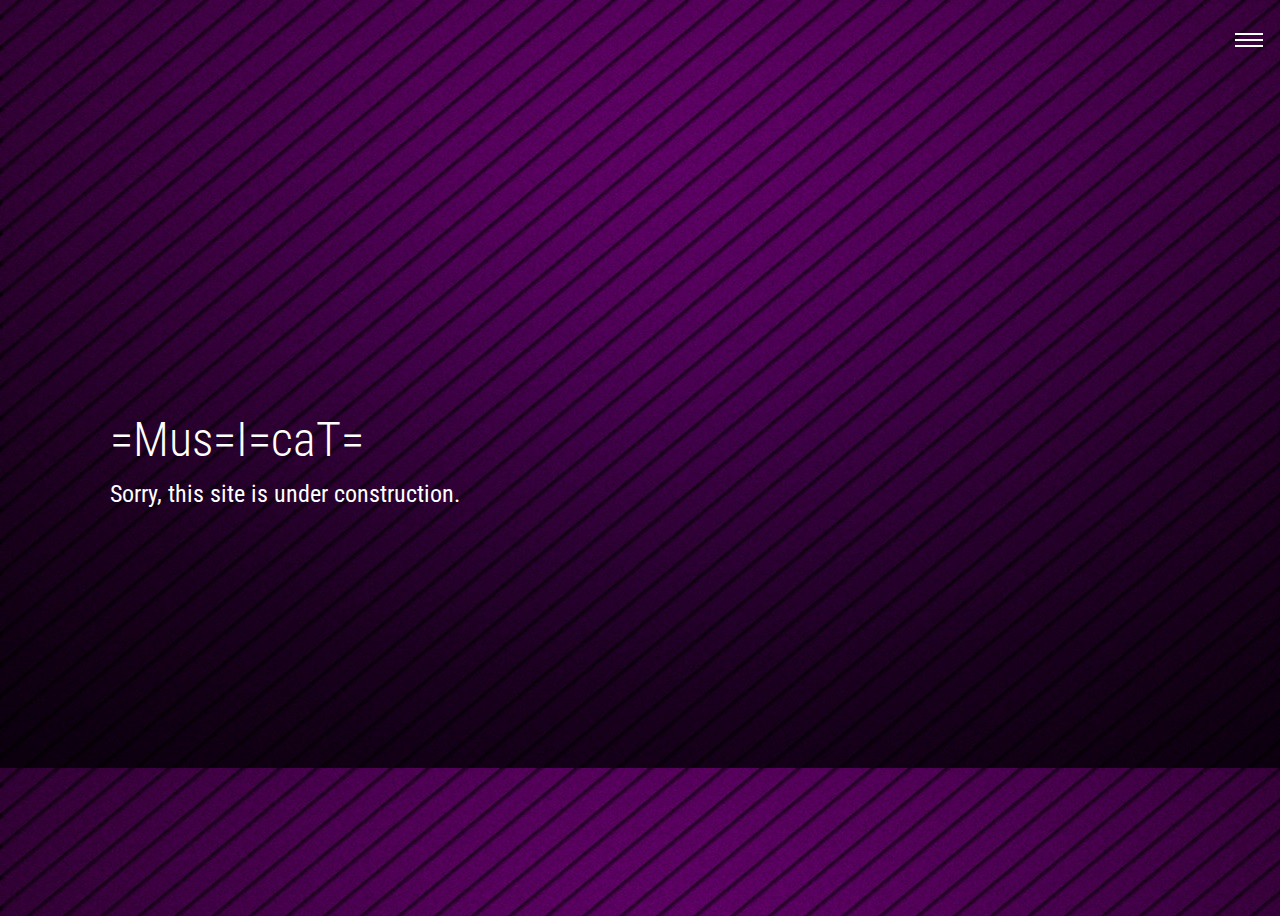
<file: index.html>
<!DOCTYPE html>
<html lang="en">
<head>
    <meta charset="UTF-8">
    <title>Document</title>
    <link rel="stylesheet" href="https://cdnjs.cloudflare.com/ajax/libs/font-awesome/4.7.0/css/font-awesome.min.css">
    
    
 <link href="https://fonts.googleapis.com/css?family=Roboto+Condensed:300,300i,400,400i,700i" rel="stylesheet">
    <style>
    
    
     * {
  box-sizing: border-box;
}
body {
  min-height: 100vh;
  background: #8404fa url(фон.jpg);
  font-family: 'Roboto Condensed', sans-serif;
  color: white;
  line-height: 1.5;
  -webkit-font-smoothing: antialiased;
}
.header {
  position: fixed;
  z-index: 5;
  width: 100%;
}
.burger {
  position: absolute;
  z-index: 10;
  right: 25px;
  top: 25px;
  cursor: pointer;
  transform: rotateY(0);
  transition: all 0.4s cubic-bezier(0.23, 1, 0.32, 1);
}
.burger__patty {
  width: 28px;
  height: 2px;
  margin: 0 0 4px 0;
  background: white;
  transition: all 0.4s cubic-bezier(0.23, 1, 0.32, 1);
}
.burger__patty:last-child {
  margin-bottom: 0;
}
.burger--close {
  transform: rotate(180deg);
}
.burger--close .burger__patty:nth-child(1) {
  transform: rotate(45deg) translate(4px, 4px);
}
.burger--close .burger__patty:nth-child(2) {
  opacity: 0;
}
.burger--close .burger__patty:nth-child(3) {
  transform: rotate(-45deg) translate(5px, -4px);
}
.menu {
  position: fixed;
  top: 0;
  width: 100%;
  visibility: hidden;
}
.menu--active {
  visibility: visible;
}
.menu__brand, .menu__list {
  display: flex;
  flex-flow: column wrap;
  align-items: center;
  justify-content: center;
  float: left;
  width: 50%;
  height: 100vh;
  overflow: hidden;
    
}
.menu__list {
  margin: 0;
  padding: 0;
  background: #81007f;
  list-style-type: none;
  transform: translate3d(0, -100%, 0);
  transition: all 0.4s cubic-bezier(0.23, 1, 0.32, 1);
}
.menu__list--active {
  transform: translate3d(0, 0, 0);
}
.menu__brand {
  background: #fff;
  transition: all 0.4s cubic-bezier(0.23, 1, 0.32, 1);
  transform: translate3d(0, 100%, 0);
}
.menu__brand--active {
  transform: translate3d(0, 0, 0);
}
.menu__item {
  transform: translate3d(500px, 0, 0);
  transition: all 0.4s cubic-bezier(0.23, 1, 0.32, 1);
}
.menu__item--active {
  transform: translate3d(0, 0, 0);
}
.menu__link {
  display: inline-block;
  position: relative;
  font-size: 30px;
  padding: 15px 0;
  font-weight: 300;
  color: white;
  text-decoration: none;
  color: white;
  transition: all 0.4s cubic-bezier(0.23, 1, 0.32, 1);
}
.menu__link:before {
  content: "";
  position: absolute;
  bottom: 0;
  left: 50%;
  width: 10px;
  height: 2px;
  background: white;
  transform: translateX(-50%);
  transition: all 0.4s cubic-bezier(0.23, 1, 0.32, 1);
}
.menu__link:hover:before {
  width: 100%;
}
.menu .menu__item:nth-child(1) {
  transition-delay: 0.1s;
}
.menu .menu__item:nth-child(2) {
  transition-delay: 0.2s;
}
.menu .menu__item:nth-child(3) {
  transition-delay: 0.3s;
}
.menu .menu__item:nth-child(4) {
  transition-delay: 0.4s;
}
.menu .menu__item:nth-child(5) {
  transition-delay: 0.5s;
}
.menu .menu__item:nth-child(6) {
  transition-delay: 0.6s;
}
@media screen and (max-width: 768px) {
  ul.menu__list, div.menu__brand {
    float: none;
    width: 100%;
    min-height: 0;
  }
  ul.menu__list--active, div.menu__brand--active {
    transform: translate3d(0, 0, 0);
  }
  .menu__list {
    height: 75vh;
    transform: translate3d(-100%, 0, 0);
  }
  .menu__link {
    font-size: 24px;
  }
  .menu__brand {
    height: 25vh;
    transform: translate3d(100%, 0, 0);
       
  }
  .menu__brand .logo {
    width: 90px;
    height: 90px;
  }
}
.logo {
  width: 200px;
  height: 200px;
  background-image: url(owu.png);
    background-size: cover;
  border-radius: 50%;
}
h1, h2, h3, p {
  margin: 0;
  font-weight: 400;
}
main {
  height: 100vh;
  display: flex;
  flex-flow: column wrap;
  justify-content: center;
  padding: 8vw;
}
main h1 > a {
  color: white;
  text-decoration: none;
  font-size: 48px;
  font-weight: 300;
}
.support {
  position: fixed;
  bottom: 24px;
  color: rgba(0, 0, 0, 0.6);
}

    </style>
</head>
<body>
    <header class="header">
  <div class="burger">
    <div class="burger__patty"></div>
    <div class="burger__patty"></div>
    <div class="burger__patty"></div>
  </div>

  <nav class="menu">
    <div class="menu__brand">
      <a href=""><div class="logo"></div></a>
    </div>
    <ul class="menu__list">
      <li class="menu__item"><a href="" class="menu__link">HOME</a></li>
      <li class="menu__item"><a href="" class="menu__link">ABOUT</a></li>
      <li class="menu__item"><a href="gallery.html" class="menu__link">GALLERY</a></li>
      <li class="menu__item"><a href="" class="menu__link">CONTACT</a></li>
      <li class="menu__item"><a href="" class="menu__link">LOCATIONS</a></li>
      <li class="menu__item"><a href="" class="menu__link">TESTIMONIALS</a></li>
      
       
    </ul>
  </nav>
</header>

<main>
  <h1><a href="" target="_blank">=Mus=I=caT=</a></h1>
  <h2>Sorry, this site is under construction.</h2>
  
</main>
<script>
    (function() {
  
  var Menu = (function() {
    var burger = document.querySelector('.burger');
    var menu = document.querySelector('.menu');
    var menuList = document.querySelector('.menu__list');
    var brand = document.querySelector('.menu__brand');
    var menuItems = document.querySelectorAll('.menu__item');
    
    var active = false;
    
    var toggleMenu = function() {
      if (!active) {
        menu.classList.add('menu--active');
        menuList.classList.add('menu__list--active');
        brand.classList.add('menu__brand--active');
        burger.classList.add('burger--close');
        for (var i = 0, ii = menuItems.length; i < ii; i++) {
          menuItems[i].classList.add('menu__item--active');
        }
        
        active = true;
      } else {
        menu.classList.remove('menu--active');
        menuList.classList.remove('menu__list--active');
        brand.classList.remove('menu__brand--active');
        burger.classList.remove('burger--close');
        for (var i = 0, ii = menuItems.length; i < ii; i++) {
          menuItems[i].classList.remove('menu__item--active');
        }
        
        active = false;
      }
    };
    
    var bindActions = function() {
      burger.addEventListener('click', toggleMenu, false);
    };
    
    var init = function() {
      bindActions();
    };
    
    return {
      init: init
    };
    
  }());
  
  Menu.init();
  
}());
    
    
</script>
</body>
</html>
</file>
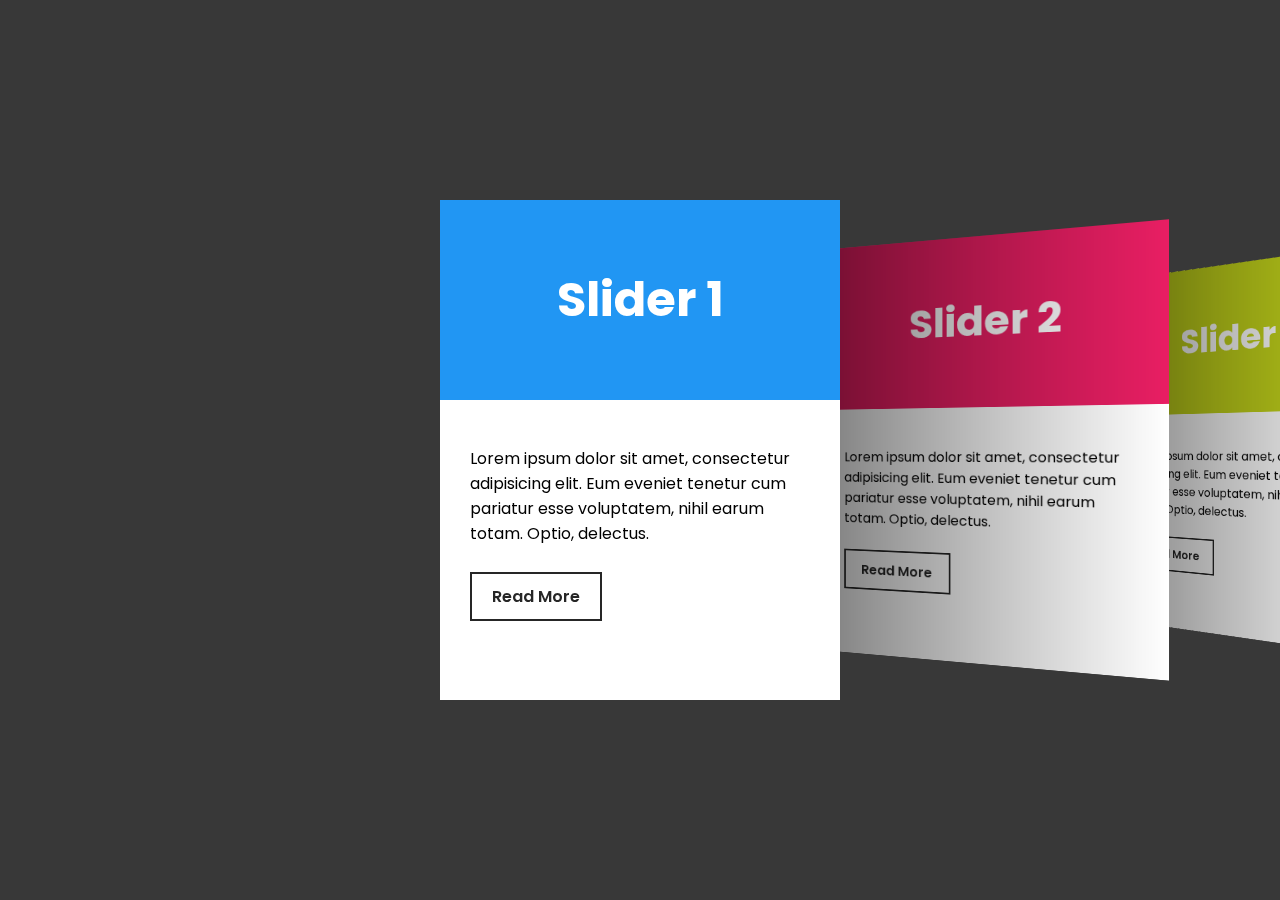
<file: gallery.html>
<!DOCTYPE html>
<html lang="en">
<head>
	<meta charset="UTF-8">
	<title>Gallery Slider</title>
	<link rel="stylesheet" href="swiper.min.css">
	<link rel="stylesheet" href="style.css">
</head>
<body>
	<div class="swiper-container">
    	<div class="swiper-wrapper">
    		<div class="swiper-slide">
				<div class="card">
					<div class="sliderText">
						<h3>Slider 1</h3>
					</div>
					<div class="content">
						<p>Lorem ipsum dolor sit amet, consectetur adipisicing elit. Eum eveniet tenetur cum pariatur esse voluptatem, nihil earum totam. Optio, delectus.</p>
						<a href="">Read More</a>
					</div>
				</div>
			</div>
    		<div class="swiper-slide">
				<div class="card">
					<div class="sliderText">
						<h3>Slider 2</h3>
					</div>
					<div class="content">
						<p>Lorem ipsum dolor sit amet, consectetur adipisicing elit. Eum eveniet tenetur cum pariatur esse voluptatem, nihil earum totam. Optio, delectus.</p>
						<a href="">Read More</a>
					</div>
				</div>
			</div>
    		<div class="swiper-slide">
				<div class="card">
					<div class="sliderText">
						<h3>Slider 3</h3>
					</div>
					<div class="content">
						<p>Lorem ipsum dolor sit amet, consectetur adipisicing elit. Eum eveniet tenetur cum pariatur esse voluptatem, nihil earum totam. Optio, delectus.</p>
						<a href="">Read More</a>
					</div>
				</div>
			</div>
    		<div class="swiper-slide">
				<div class="card">
					<div class="sliderText">
						<h3>Slider 4</h3>
					</div>
					<div class="content">
						<p>Lorem ipsum dolor sit amet, consectetur adipisicing elit. Eum eveniet tenetur cum pariatur esse voluptatem, nihil earum totam. Optio, delectus.</p>
						<a href="">Read More</a>
					</div>
				</div>
			</div>
    		<div class="swiper-slide">
				<div class="card">
					<div class="sliderText">
						<h3>Slider 5</h3>
					</div>
					<div class="content">
						<p>Lorem ipsum dolor sit amet, consectetur adipisicing elit. Eum eveniet tenetur cum pariatur esse voluptatem, nihil earum totam. Optio, delectus.</p>
						<a href="">Read More</a>
					</div>
				</div>
			</div>
		</div>
	</div>
	<script src="swiper.min.js"></script>
	<script>
    var swiper = new Swiper('.swiper-container', {
      effect: 'coverflow',
      grabCursor: true,
      centeredSlides: true,
      slidesPerView: 'auto',
      coverflowEffect: {
        rotate: 30,
        stretch: 0,
        depth: 200,
        modifier: 1,
        slideShadows : true,
      },
      pagination: {
        el: '.swiper-pagination',
      },
    });
  </script>
</body>
</html>
</file>
<file: style.css>
@import url('https://fonts.googleapis.com/css?family=Poppins:300,400,600,700&display=swap');
body
{
	margin: 0;
	padding: 0;
	display: -webkit-flex;
	display: -moz-flex;
	display: -ms-flex;
	display: -o-flex;
	display: flex;
	justify-content: center;
	align-items: center;
	min-height: 100vh;
	background: #383838;
	font-family: 'Poppins', sans-serif;
}
.card
{
	position: relative;
	background: #fff;
	width: 400px;
	height: 500px;
	margin: 0 auto;
}
.card .content
{
	width: 400px;
	padding: 30px;
	-webkit-box-sizing: border-box;
	-moz-box-sizing: border-box;
	box-sizing: border-box;
}
.card .sliderText
{
	position: relative;
	width: 100%;
	height: 200px;
	display: -webkit-flex;
	display: -moz-flex;
	display: -ms-flex;
	display: -o-flex;
	display: flex;
	justify-content: center;
	-ms-align-items: center;
	align-items: center;
	background: #000;
}
.card .content a
{
display: inline-block;
margin: 10px 0px 0px;
padding: 10px 20px;
text-decoration: none;
border: 2px solid #262626;
color: #262626;
font-weight: 600;
}
.card .sliderText h3
{
	color: #fff;
	font-size: 3em;
}
.swiper-slide
{
	width: 400px;
}
.swiper-slide:nth-child(1) .sliderText{
	background: #2196f3;
}
.swiper-slide:nth-child(2) .sliderText{
	background: #e91e63;
}
.swiper-slide:nth-child(3) .sliderText{
	background: #c3d41a;
}
.swiper-slide:nth-child(4) .sliderText{
	background: #ff9800;
}
.swiper-slide:nth-child(5) .sliderText{
	background: #c33ada;
}
</file>
